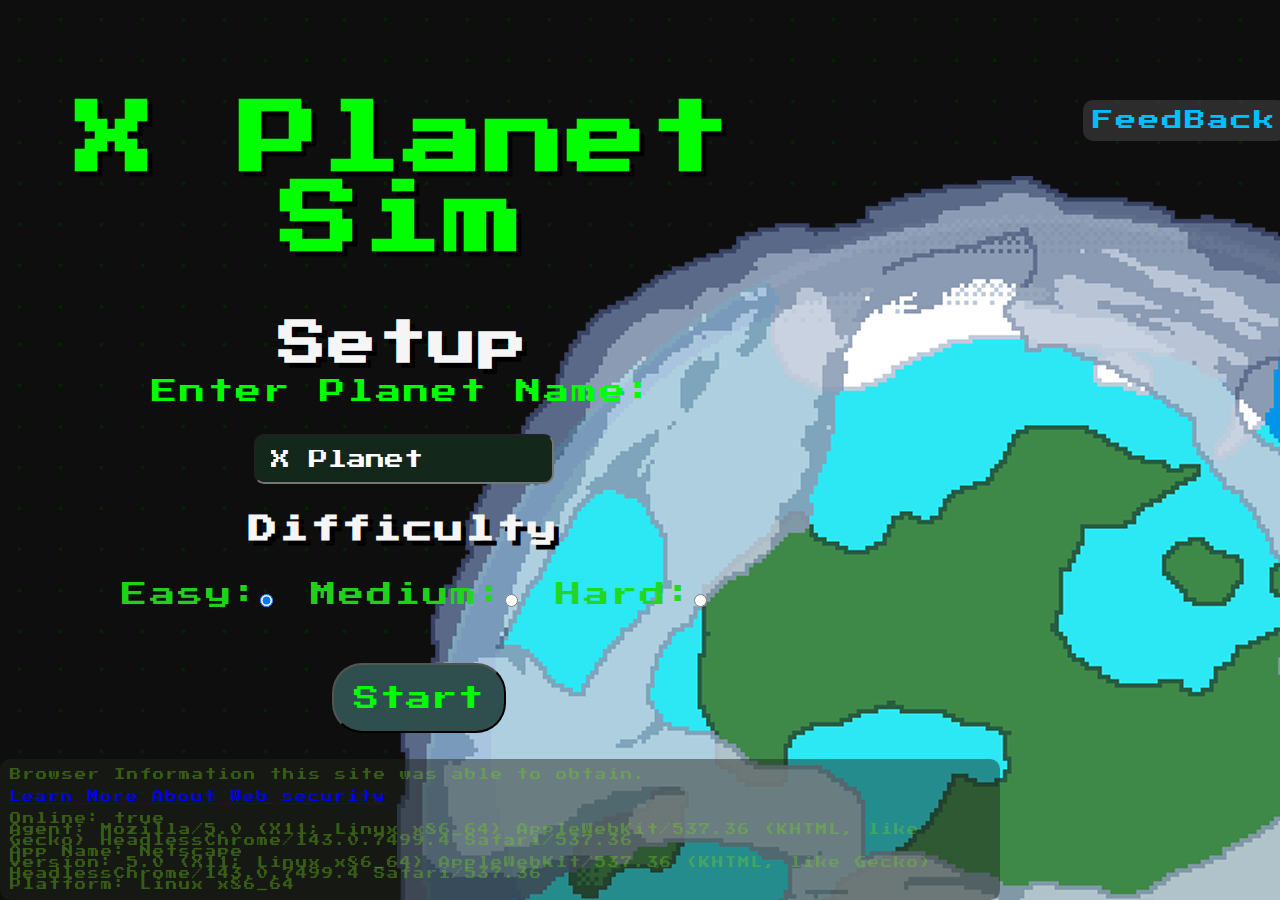
<file: index.html>
<!--
  Created by: Michael Bauza
  Project: X Planet
  This is a game in which you simulate a planet
-->

<!DOCTYPE html>
<html lang="en">
  <head>
    <meta charset="UTF-8" />
    <meta name="viewport" content="width=device-width, initial-scale=1.0" />
    <title>X Planet</title>
    <link href="https://fonts.googleapis.com/css2?family=Press+Start+2P&display=swap" rel="stylesheet">
    <script src="https://ajax.googleapis.com/ajax/libs/jquery/3.5.1/jquery.min.js"></script>
    <script src="Scripts/mainscript.js" defer="defer"></script>
    <script src="Scripts/security.js" defer="defer"></script>
    <link rel="stylesheet" href="CSS/mainstyles.css">
  </head>
  <body>

    <img src="Media/earthCorner.png" id="corner1" alt="Earth">

    <div id="everything">
      <div id="mainHeader">
        <h1>X Planet Sim</h1>
        <ul id="linkList">
          <li><a href="feedback.html" class="links">FeedBack</a></li>
          <li><a href="updates.html" class="links">Updates</a></li>
        </ul>
      </div>

      <form id="setupForm" action="game.html" onsubmit="return readSetup()">
        <h3>Setup</h3>
        <label for="pname">Enter Planet Name:</label><br>
          <input type="text" name="pname" id="pname" value="X Planet">
        <br>
        <br>
        <h3 id="diffH3">Difficulty</h3>
        <label for="diffE" class="radioLabels">Easy:</label>
          <input type="radio" name="diff" id="diffE" checked>
        <label for="diffM" class="radioLabels">Medium:</label>
          <input type="radio" name="diff" id="diffM">
        <label for="diffH" class="radioLabels">Hard:</label>
          <input type="radio" name="diff" id="diffH">
        <br>
        <input type="hidden" name="pandiSetting" id="pandiChance">
        <input type="hidden" name="disSetting" id="disasterChance">
        <input type="hidden" name="heroSetting" id="heroCost">
        <input type="hidden" name="docSetting" id="docCost">
        <input type="hidden" name="popnum" id="popnum">
        <br>
        <input type="submit" id="startBtn" value="Start">
      </form>

      <div id="securityI">
        <p>Browser Information this site was able to obtain.</p><br>
        <p><a href="https://www.cloudflare.com/learning/security/what-is-web-application-security/">Learn More About Web security</a></p><br>
      </div>

    </div>
    
  </body>
</html>
</file>
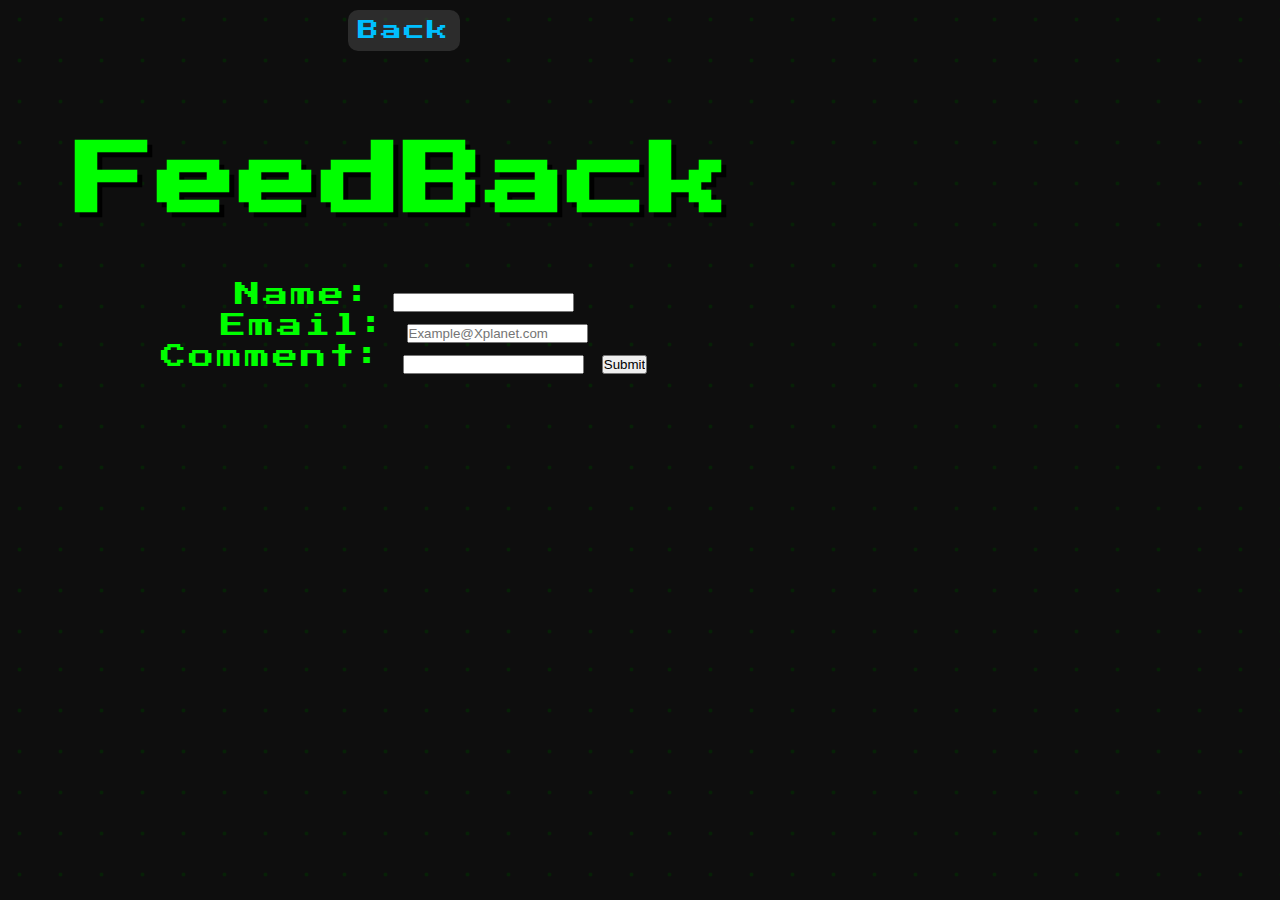
<file: feedback.html>
<!DOCTYPE html>
<html lang="en">
<head>
    <meta charset="UTF-8">
    <meta name="viewport" content="width=device-width, initial-scale=1.0">
    <title>X Planet Sim | Feedback</title>
    <link href="https://fonts.googleapis.com/css2?family=Press+Start+2P&display=swap" rel="stylesheet">
    <script src="Scripts/mainscript.js" defer="defer"></script>
    <link rel="stylesheet" href="CSS/mainstyles.css">
</head>
<body>
    <div id="everything">  
        <header>
            <a href="index.html" id="backLink">Back</a>
            <h1>FeedBack</h1>
        </header>
        <main>
            <form novalidate="novalidate" action="#" onsubmit="return FormValidation()">
                <label for="username">Name:</label>
                <input type="text" name="feedbackInfo" id="username"><br>
                <label for="email">Email:</label>
                <input type="email" name="feedbackInfo" id="email" placeholder="Example@Xplanet.com"><br>
                <label for="fb">Comment:</label>
                <input type="text" name="feedbackInfo" id="fb">
                <input type="submit" value="Submit">
            </form>
        </main>
    </div>
</body>
</html>
</file>
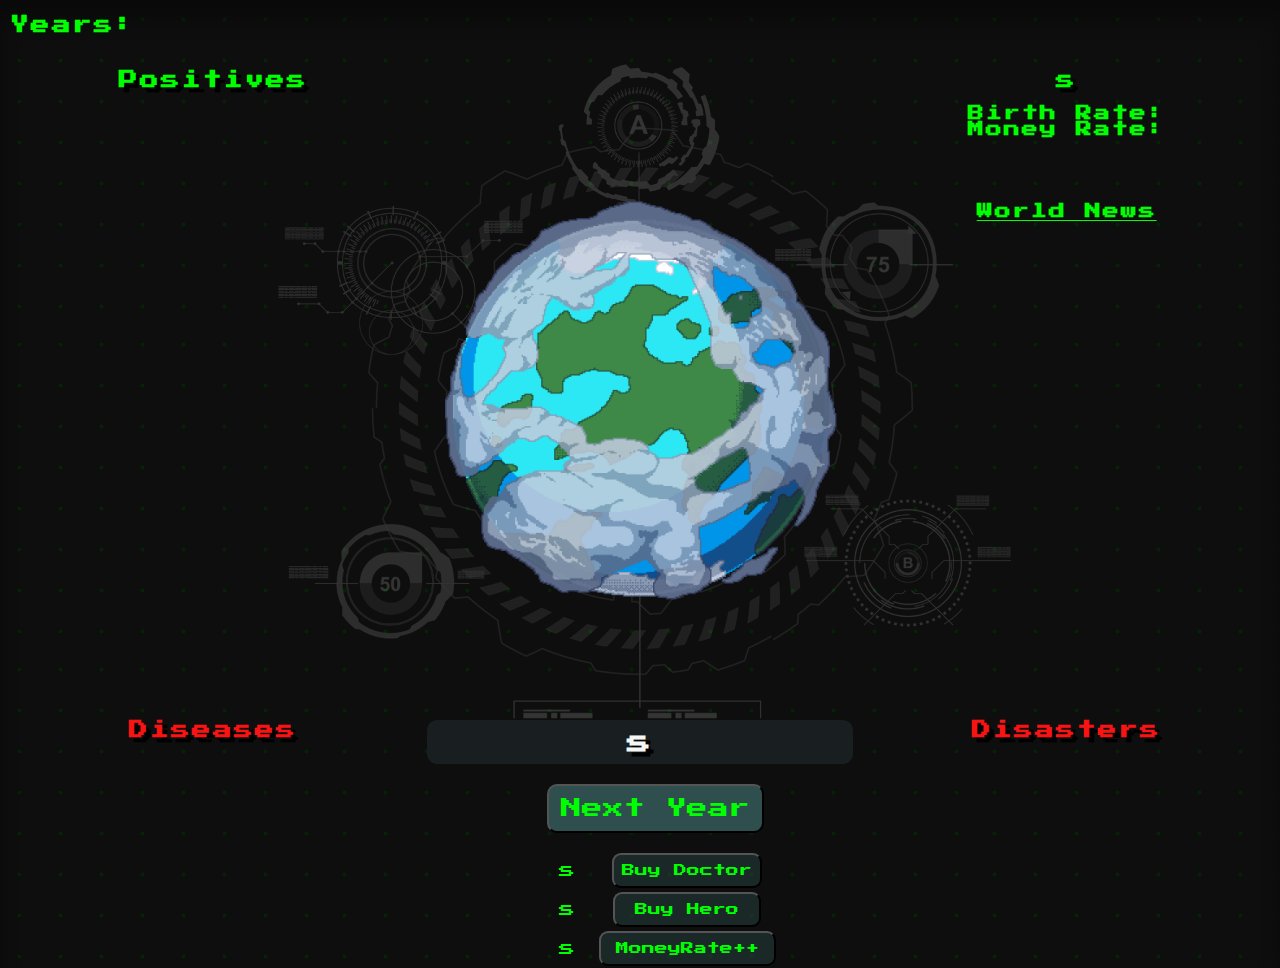
<file: game.html>
<!--
  Created by: Michael Bauza
  Project: X Planet
  This is a game in which you simulate a planet
-->
<!DOCTYPE html>
<html lang="en">
  <head>
    <meta charset="UTF-8" />
    <meta name="viewport" content="width=device-width, initial-scale=1.0" />
    <title>X Planet | Game</title>
    <script src="Scripts/gamescript.js" defer="defer"></script>
    <script src="https://ajax.googleapis.com/ajax/libs/jquery/3.5.1/jquery.min.js"></script>
    <link href="https://fonts.googleapis.com/css2?family=Press+Start+2P&display=swap" rel="stylesheet">
    <link rel="stylesheet" href="CSS/gamestyles.css">
  </head>

  <body>

    <audio preload="auto" src="Media/Sounds/Beep.mp3" id="nextBtnSound"></audio>
    <audio preload="auto" src="Media/Sounds/eventSound.mp3" id="eventSound"></audio>
    <audio preload="auto" src="Media/Sounds/error.mp3" id="badSound"></audio>
    <audio preload="auto" src="Media/Sounds/earthquake.mp3" id="rumbleSound"></audio>
    <audio preload="auto" src="Media/Sounds/birth.mp3" id="birthSound"></audio>
    <audio preload="auto" src="Media/Sounds/meteor.mp3" id="meteorSound"></audio>

    <div id="blocker"></div>

    <div id="Epopup">
        <div id="event">
            <input type="button" id="Eclose" value="&times;">
            <p>IMPORTANT EVENT!</p><br>
        </div>
    </div>

    <header>
    <h3 id="yearsH3">Years:</h3>
    <div id="positiveDiv">
        <h3 class="glow">Positives</h3>
        <ul id="positives-list">
        </ul>
    </div>

    <h1 id="pname-display" class="glow">s</h1>

    <div id="top-right">
        <h3 id="money-display" class="glow">s</h3><br>
        <h4 id="bRateDisp">Birth Rate:</h4>
        <h4 id="mRateDisp">Money Rate:</h4>
        <br>
        <div id="worldnews">
            <h4>World News</h4>
            <ul id="newslist">
               
            </ul>
        </div>
    </div>
    </header>
      
    <div id="earthDisp">
        <div id="earth">
            <img src="Media/planet1.gif" id="planet" alt="Planet">
            <img src="Media/holo.png" id="holo" alt="Hologram">
        </div>
    </div>

    <div id="lowerInfo">
        <div id="diseases-Disp">  
            <h3 class="glow badText">Diseases</h3>
            <ul id="disease-ul" class="badLi">
                
            </ul>
        </div>

        
        <div id="nextyear">
            <h2 id="population-Disp" class="glow">s</h2>
            <form id="nextForm" action="#">
    
                <input type="button" id="nextBtn" value="Next Year" onclick="return GameLoop()"><br><br>
    
                <table>
                    <tr>
                        <td>
                            <label for="docBuy"><span id="docNum">s</span></label>
                        </td>
                        <td>
                            <input id="docBuy" class="buttons" type="button" value="Buy Doctor" onclick="return AddDoc()">
                        </td>
                    </tr>
                    <tr>
                        <td>
                            <label for="heroBuy"><span id="heroNum">s</span></label>
                        </td>
                        <td>
                            <input id="heroBuy" class="buttons" type="button" value="Buy Hero" onclick="return AddHero()">
                        </td>
                    </tr>
                    <tr>
                        <td>
                            <label for="moneyAdd"><span id="humanNum">s</span></label>
                        </td>
                        <td>
                            <input id="moneyAdd" class="buttons" type="button" value="MoneyRate++" onclick="return AddMoney()">
                        </td>
                    </tr>
                </table>
                
            </form>
        </div>

        <div id="disasters-Disp">
            <h3 class="glow badText">Disasters</h3>
            <ul id="disaster-ul" class="badLi">
                
            </ul>
        </div>
    </div>

    
  </body>
</html>
</file>
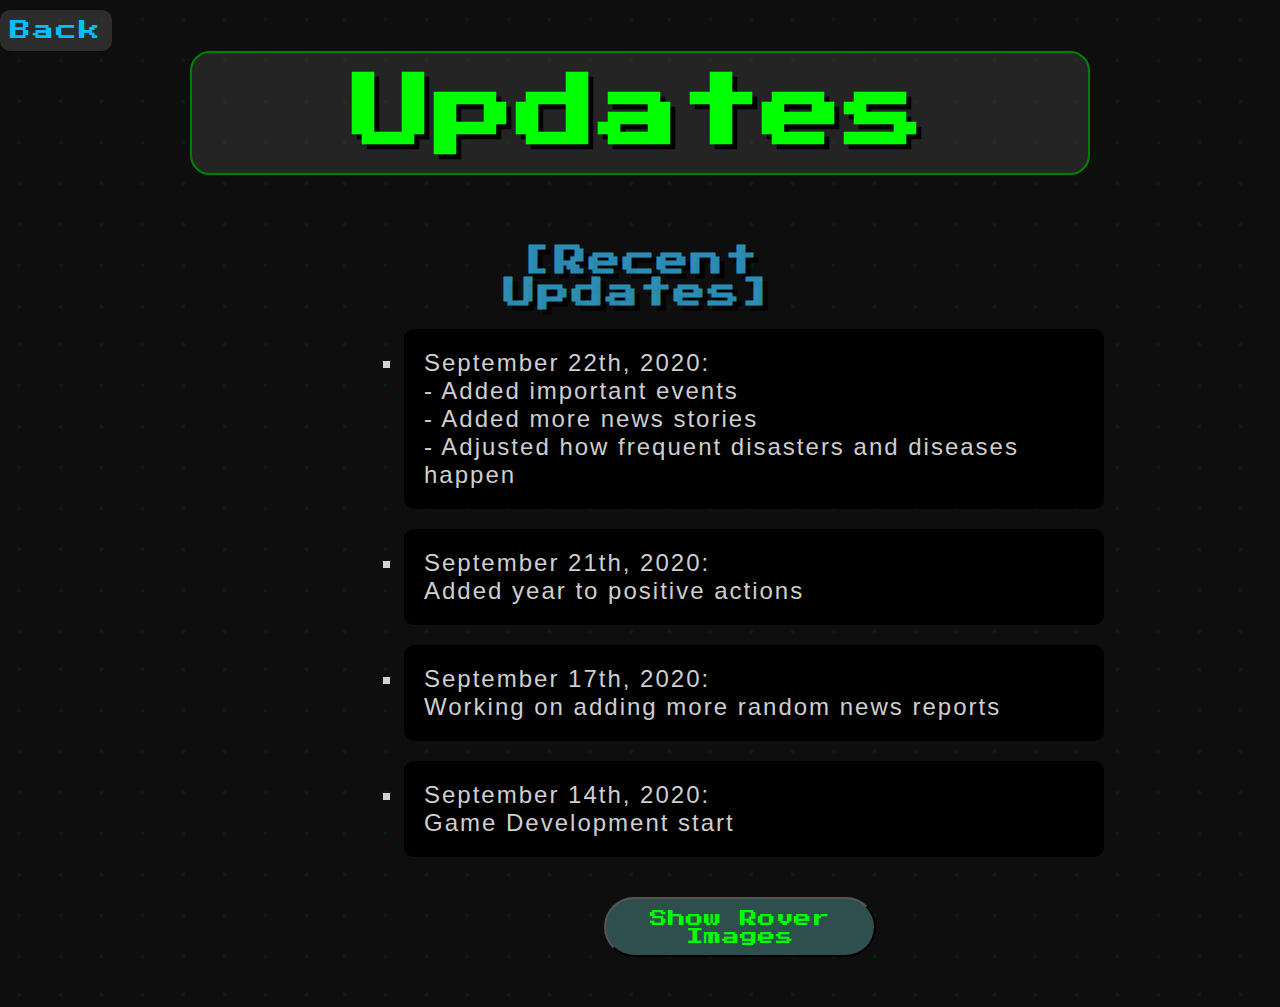
<file: updates.html>
<!DOCTYPE html>
<html lang="en">
<head>
    <meta charset="UTF-8">
    <meta name="viewport" content="width=device-width, initial-scale=1.0">
    <title>X Planet Sim | Updates</title>
    <link href="https://fonts.googleapis.com/css2?family=Press+Start+2P&display=swap" rel="stylesheet">
    <script src="Scripts/mainscript.js" defer="defer"></script>
    <script src="Scripts/spaceImg.js" defer="defer"></script>
    <link rel="stylesheet" href="CSS/mainstyles.css">
</head>
<body>
    <header>
        <a href="index.html" id="backLink">Back</a>
        <h1 id="updateH1">Updates</h1>
        
        <div id="updates">
        
            <h3>[Recent Updates]</h3>
            <ul id="updatelist">
                <li>September 22th, 2020:<br> - Added important events<br>- Added more news stories<br>- Adjusted how frequent disasters and diseases happen</li>
                <li>September 21th, 2020:<br> Added year to positive actions</li>
                <li>September 17th, 2020:<br> Working on adding more random news reports</li>
                <li>September 14th, 2020:<br> Game Development start</li>
            </ul>

            <button id="spaceImgBtn">Show Rover Images</button>
            <div id="result"></div>
        </div>
    </header>
    
</body>
</html>
</file>
<file: CSS/mainstyles.css>
*{
    margin: 0;
    padding: 0;
    box-sizing: border-box;
}

body{
    font-family: 'Press Start 2P', sans-serif;
    background-color: #0e0e0e;
    background-image: url("../Media/dots.png");
    color: rgb(0, 255, 0);
    letter-spacing: 2px;
}
header{
    margin-top: 20px;
}
#everything{
    width: 60%;
    margin-left: 20px;
    margin-right: auto;
    text-align: center;
}
h1{
    font-size: 5em;
    margin-top: 100px;
    text-shadow: 5px 5px rgb(0, 0, 0);
}
h3{
    font-size: 3em;
    text-shadow: 5px 5px rgb(0, 0, 0);
    margin-bottom: 10px;
    color: whitesmoke;
}
form{
    margin-top: 60px;
}
label{
    font-size: 1.6em;
}
#spaceImgBtn, #rndNameBtn, #startBtn{
    font-family: 'Press Start 2P', cursive;
    background-color: darkslategray;
    color:  rgb(0, 255, 0);
    border-radius: 30px;
    transition: all .5s ease;
}
#spaceImgBtn{
    font-size: 1.1em;
    padding: 10px;
    margin-left: 200px;
    margin-top: 40px;
    margin-bottom: 30px;
}
#rndNameBtn{
    position: relative;
    font-size: .9em;
    padding: 10px;
    top: 230px;
    left: 260px;
}
#startBtn{
    font-size: 1.6em;
    padding: 20px;
    margin-left: 30px;
    margin-top: 40px;
}
#startBtn:hover,#rndNameBtn:hover,#spaceImgBtn:hover{
    background-color: rgb(75, 124, 124);
    cursor: pointer;
    transition: all .5s ease;
}
#startBtn:active,#rndNameBtn:active,#spaceImgBtn:hover{
    background-color: rgb(26, 44, 44);
    color: rgb(7, 117, 12);
    transition: all .2s ease;
}
#pname{
    height: 50px;
    width: 300px;
    background-color: rgb(19, 39, 27);
    font-family: 'Press Start 2P', cursive;
    padding-left: 15px;
    margin-top: 30px;
    color: white;
    border-radius: 10px;
    font-size: 1.2em;
}
#diffE,#diffM,#diffH{
    margin-top: 40px;
    margin-left: -20px;
}
#diffE:hover,#diffM:hover,#diffH:hover{
    cursor: pointer;
}
#diffH3{
    font-size: 1.8em;
    margin-top: 15px;
    color: whitesmoke;
}
.radioLabels{
    margin-left: 20px;
    color: rgba(33, 216, 27, 0.979);;
}
/* IMG */
#corner1{
    position: absolute;
    max-width: 100%;
    bottom: 0;
    right: 0;
    z-index: -1;
}

/* UPDATES */
#updatelist{
    width: 700px;
    font-size: 1.5em;
    list-style-type: square;
}
#updates{
    width: 40%;
    display: block;
    margin-left: auto;
    margin-right: auto;
    margin-top: 50px;
    padding: 20px;
}
#updateH1{
    display: block;
    margin-left: auto;
    margin-right: auto;
    text-align: center;
    background-color: rgba(82, 80, 80, 0.342);
    border: 2px solid green;
    border-radius: 20px;
    padding-top: 20px;
    padding-bottom: 20PX;
    margin-top: 10px;
    width: 900px;
}
#updates h3{
    text-align: center;
    font-size: 2em;
    color: rgba(60, 200, 255, 0.699);
}
#updates li{
    font-family: Haettenschweiler, 'Arial Narrow Bold', sans-serif;
    margin-top: 20px;
    color: rgba(255, 255, 255, 0.815);
    background-color: black;
    padding: 20px;
    border-radius: 10px;
}

/* Links */
#linkList{
    float: right;
    margin-right: -700px;
    margin-top: -150px;
    list-style: none;
}
#linkList li{
    margin-bottom: 30px;
    margin-left: 20px;
    float: left;
}
.links{
    margin-bottom: 20px;
}
.links:link{
    text-decoration: none;
    color: deepskyblue;
    font-size: 1.3em;
    background-color: rgba(78, 78, 78, 0.472);
    border-radius: 10px;
    padding: 10px;
    transition: all .5s ease;
}
.links:visited{
    text-decoration: none;
    color: deepskyblue;
    font-size: 1.3em;
    background-color: rgba(78, 78, 78, 0.472);
    border-radius: 10px;
    padding: 10px;
}
.links:hover{
    background-color: rgba(104, 104, 104, 0.548);
    font-size: 1.5em;
    transition: all .4s ease;
}
.links:active{
    background-color: rgba(59, 59, 59, 0.548);
    color: whitesmoke;
}

#backLink:link{
    text-decoration: none;
    color: deepskyblue;
    font-size: 1.3em;
    background-color: rgba(78, 78, 78, 0.472);
    border-radius: 10px;
    padding: 10px;
    transition: all .5s ease;
}
#backLink:visited{
    text-decoration: none;
    color: deepskyblue;
    font-size: 1.3em;
    background-color: rgba(78, 78, 78, 0.472);
    border-radius: 10px;
    padding: 10px;
    transition: all .5s ease;
}
#backLink:hover{
    color: deepskyblue;
    font-size: 1.3em;
    background-color: rgba(148, 148, 148, 0.664);
    transition: all .5s ease;
}

/* TIME LAPSE */

#timeAll{
    width: 50%;
    margin-left: auto;
    margin-right: auto;
    text-align: center;
    margin-top: 60px;
    background-color: rgba(82, 80, 80, 0.342);
    border: 2px solid green;
    border-radius: 20px;
    padding-top: 50px;
    padding-bottom: 50px;
}
#timeH1{
    display: block;
    margin-left: auto;
    margin-right: auto;
    text-align: center;
    background-color: rgba(82, 80, 80, 0.342);
    border: 2px solid green;
    border-radius: 20px;
    padding-top: 20px;
    padding-bottom: 20PX;
    margin-top: 10px;
    width: 900px;
    font-size: 3em;
}
#date{
    height: 40px;
    width: 150px;
    border-radius: 10px;
    margin-top: 30px;
}

/*Security*/
#securityI{
    position: absolute;
    bottom: 0;
    left: 0;
    width: 1000px;
    text-align: left;
    font-size: .7em;
    color: rgba(117, 207, 27, 0.39);
    background-color: rgba(30, 36, 25, 0.472);
    border-radius: 10px;
    padding: 10px;
}
</file>
<file: CSS/gamestyles.css>
*{
    margin: 0;
    padding: 0;
    box-sizing: border-box;
}

body{
    font-family: 'Press Start 2P', sans-serif;
    background-color: #0e0e0e;
    background-image: url("../Media/dots.png");
    color: rgb(0, 255, 0);
    letter-spacing: 2px;
    box-shadow: inset 0px 20px 20px rgba(0, 0, 0, 0.322);
}

header{
    display: flex;
    padding-top: 70px;
    width: 100%;
    height: 200px;
}
ul{
    list-style-type: square;
}
li{
    margin-top: 15px;
    background-color: rgb(28, 39, 6);
    border: 1px solid green;
    border-radius: 20px;
    padding: 3px;
    width: 200px;
    margin-left: 215px;
}

#yearsH3{
    position: absolute;
    top: 15px;
    left: 10px;
}

#positives-list, #disease-ul, #disaster-ul{
    display: flex;
    flex-direction: column;
    justify-content: center; 
}

.glow{
    text-shadow: 5px 5px rgb(0, 0, 0);
}
.badText{
    color: rgb(248, 20, 20);
}
.badLi li{
    color: red;
    background-color: rgb(26, 7, 7);
    border: 1px solid red;
    list-style-type: none;
}

#pname-display{
    font-size: 3em;

}
#positiveDiv, #pname-display, #top-right{
    text-align: center;
    flex: 1;
}

/*NEWS*/
#worldnews{
    position: relative;
    margin-top: 50px;
}
#worldnews li{
    width: 300px;
    background-color: rgba(47, 47, 47, 0.185);
    padding: 15px;
    border: none;
    color: rgba(176, 224, 230, 0.623);
}
#newslist{
    list-style-type: none;
}

#worldnews h4{
    text-decoration: underline;
}
/*-------------------------------------*/

#earthDisp{
    display: flex;  
    justify-content: center;
}
#earth{
    flex: 1;
    height: 520px;
}

#lowerInfo{
    display: flex;
}
#population-Disp{
    background-color: rgb(25, 31, 32);
    color: whitesmoke;
    padding-top: 10px;
    padding-bottom: 10px;
    border-radius: 10px;
}
#diseases-Disp, #nextyear,#disasters-Disp{
    flex: 1;
    text-align: center;
}

#nextyear{
    display: flex;
    flex-direction: column;
    justify-content: center;
}

#nextForm{
    padding-top: 20px;
}
#nextBtn{
    font-family: 'Press Start 2P', cursive;
    background-color: darkslategray;
    color:  rgb(0, 255, 0);
    font-size: 1.3em;
    border-radius: 10px;
    padding: 12px;
    margin-left: 30px;
    transition: all .6s ease;
}
#nextBtn:hover{
    cursor: pointer;
    background-color: dimgray;
}
#nextBtn:active{
    cursor: pointer;
    background-color: rgb(39, 38, 38);
}

.buttons{
    font-family: 'Press Start 2P', cursive;
    background-color: rgba(47, 79, 79, 0.404);
    color:  rgb(0, 255, 0);
    font-size: .8em;
    border-radius: 9px;
    margin-top: 2px;
    padding-top: 9px;
    padding-bottom: 9px;
    transition: all .6s ease;
}
.buttons:hover{
    cursor: pointer;
    background-color: dimgray;
}
.buttons:active{
    cursor: pointer;
    background-color: rgb(39, 38, 38);
}

#heroBuy{
    padding-right: 20px;
    padding-left: 20px;
}
#moneyAdd{
    padding-right: 15px;
    padding-left: 15px;
}
#docBuy{
    padding-right: 8px;
    padding-left: 8px;
}

#planet{
    display: block;
    margin-left: auto;
    margin-right: auto;
    height: 80%;
    -webkit-animation: rotation 120s infinite linear;
}

#holo{
    position: relative;
    display: block;
    margin-left: auto;
    margin-right: auto;
    width: 800px;
    margin-top: -610px;
    -webkit-animation: rotation2 120s infinite linear;
    z-index: -1;
}

@-webkit-keyframes rotation {
    from {
            -webkit-transform: rotate(0deg);
    }
    to {
            -webkit-transform: rotate(359deg);
    }
}
@-webkit-keyframes rotation2 {
    from {
            -webkit-transform: rotate(359deg);
    }
    to {
            -webkit-transform: rotate(0deg);
    }
}

/* TABLE */
td{
    padding-left: 10px;
    padding-right: 10px;
}
#docNum,#humanNum,#heroNum{
    margin-left: 120px;
}

/* Event Popup */

#Epopup{
    display: none;
    position: absolute;
    width: 700px;
    z-index: 3;
    top: 400px;
    left: 600px;
    background-color: rgb(20, 27, 20);
    border: 2px dotted red;
    color: rgb(255, 255, 255);
    font-size: 1em;
    padding: 20px;
}
#Eclose{
    height: 50px;
    width: 50px;
    border-radius: 10px;
    color: #aaa;
    float: right;
    font-size: 28px;
    font-weight: bold;
}
#Eclose:hover,#Eclose:focus {
  color: black;
  background-color: rgb(117, 37, 37);
  text-decoration: none;
  cursor: pointer;
  transition: all .5s ease;
}
#blocker{
    position: absolute;
    display: none;
    z-index: 2;
    width: 1200px;
    height: 700px;
    background-color: rgba(165, 42, 42, 0);
    bottom: 0;
    left: 400px;
}
</file>
